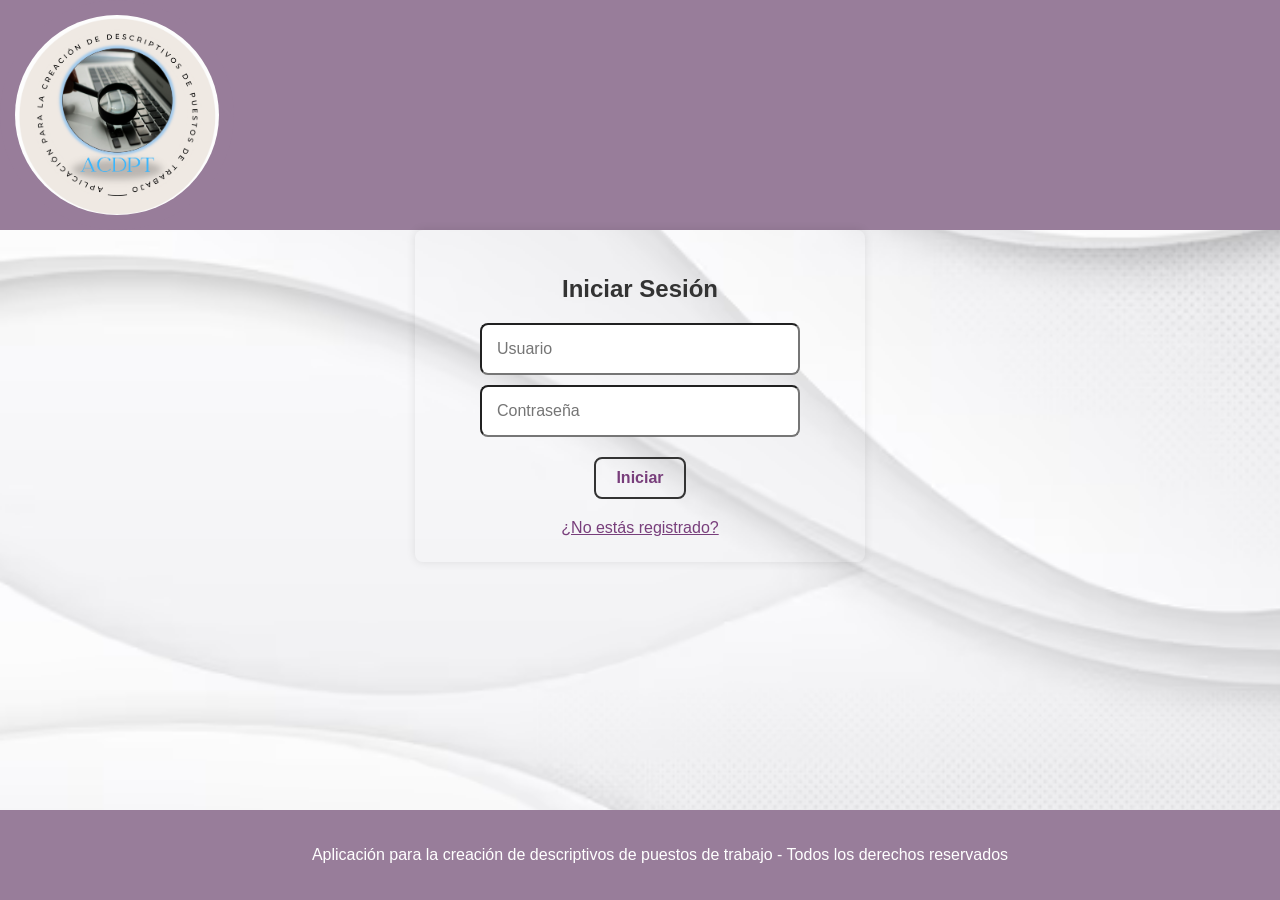
<file: index.html>
<!DOCTYPE html>
<html lang="es">
<head>
    <meta charset="UTF-8">
    <meta name="viewport" content="width=device-width, initial-scale=1.0">
    <link rel="stylesheet" href="styles.css"> <!-- Vínculo al archivo de estilos -->
    <title>Página inicial</title>
</head>
<body>
    <header class="logo">
        <img src="imagenes/logo.png" alt="Logo de descriptivos de puestos">        
    </header>
    <div class="login-registro-pagina-inicial">
        <h2>Iniciar Sesión</h2>
        <form action="auth.php" method="post">
            <input type="text" placeholder="Usuario" id="username" name="username" required>
            <input type="password" placeholder="Contraseña" id="password" name="password" required>
            <button type="submit" data-hover="true">Iniciar</button>
        </form>
        <a href="registro.html" class="final-form-pagina-inicial">¿No estás registrado?</a>
    </div>
    <footer>
        <p>Aplicación para la creación de descriptivos de puestos de trabajo - Todos los derechos reservados</p>
    </footer>
    <script src="script.js"></script> <!-- Vínculo al archivo JavaScript-->
</body>
</html>
</file>
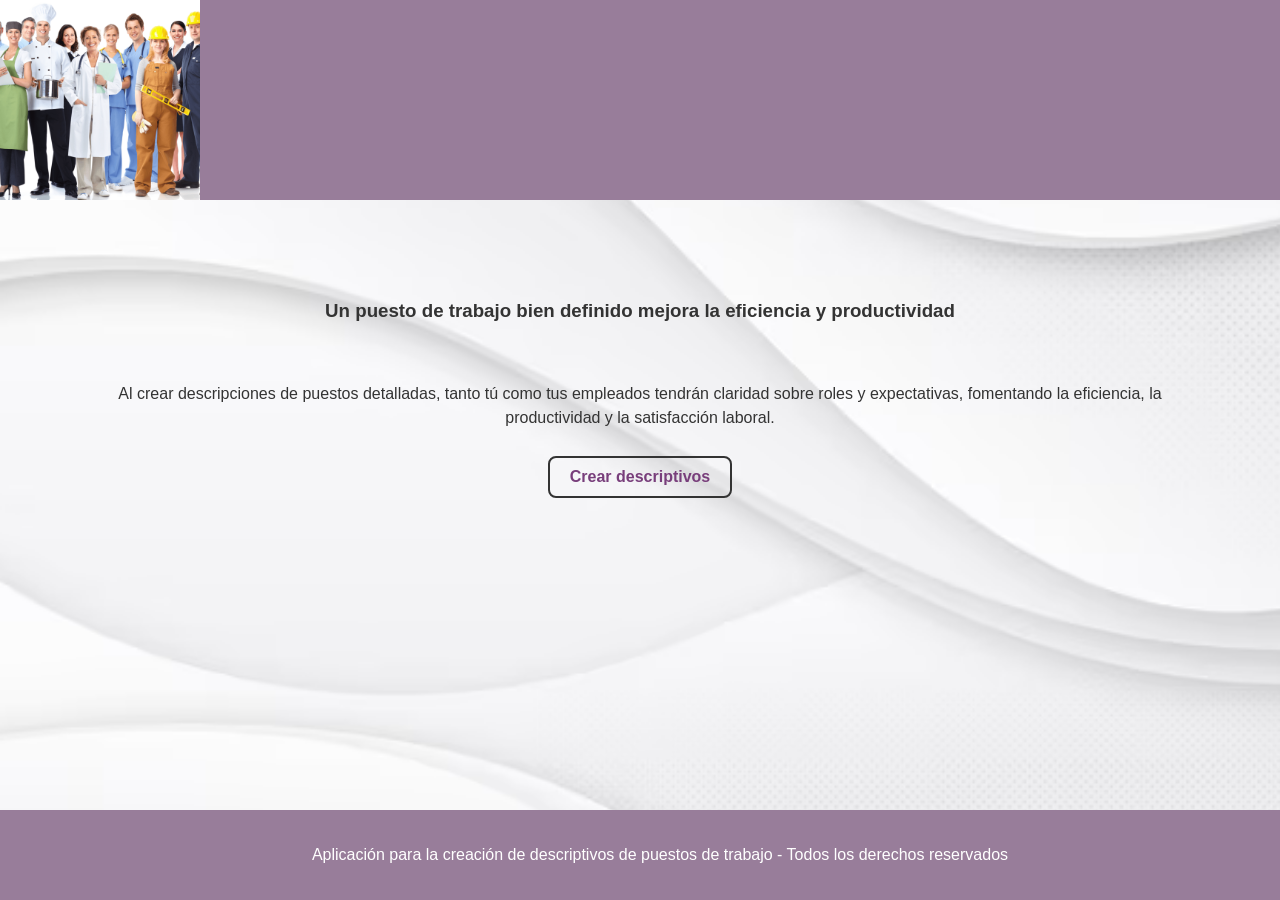
<file: presentacion.html>
<!DOCTYPE html>
<html lang="es">
<head>
    <meta charset="UTF-8">
    <meta name="viewport" content="width=device-width, initial-scale=1.0">
    <link rel="stylesheet" href="styles.css"> <!-- Vínculo al archivo de estilos -->
    <title>Presentación</title>
</head>

<body>
    <header>
        <img class="foto-profesiones" src="imagenes/profesiones.png" alt="Foto de profesiones">
    </header>

    <div class="texto-presentacion">
        <h3>Un puesto de trabajo bien definido mejora la eficiencia y productividad</h3>
        <p>Al crear descripciones de puestos detalladas, tanto tú como tus empleados tendrán claridad sobre roles y expectativas, fomentando la eficiencia, la productividad y la satisfacción laboral.</p>
        <button id="miBoton" type="submit" data-hover="true">Crear descriptivos</button>
   </div>

    <footer>
        <p>Aplicación para la creación de descriptivos de puestos de trabajo - Todos los derechos reservados</p>
    </footer>
    <script src="script.js"></script> <!-- Vínculo al archivo JavaScript-->
</body>
</html>
</file>
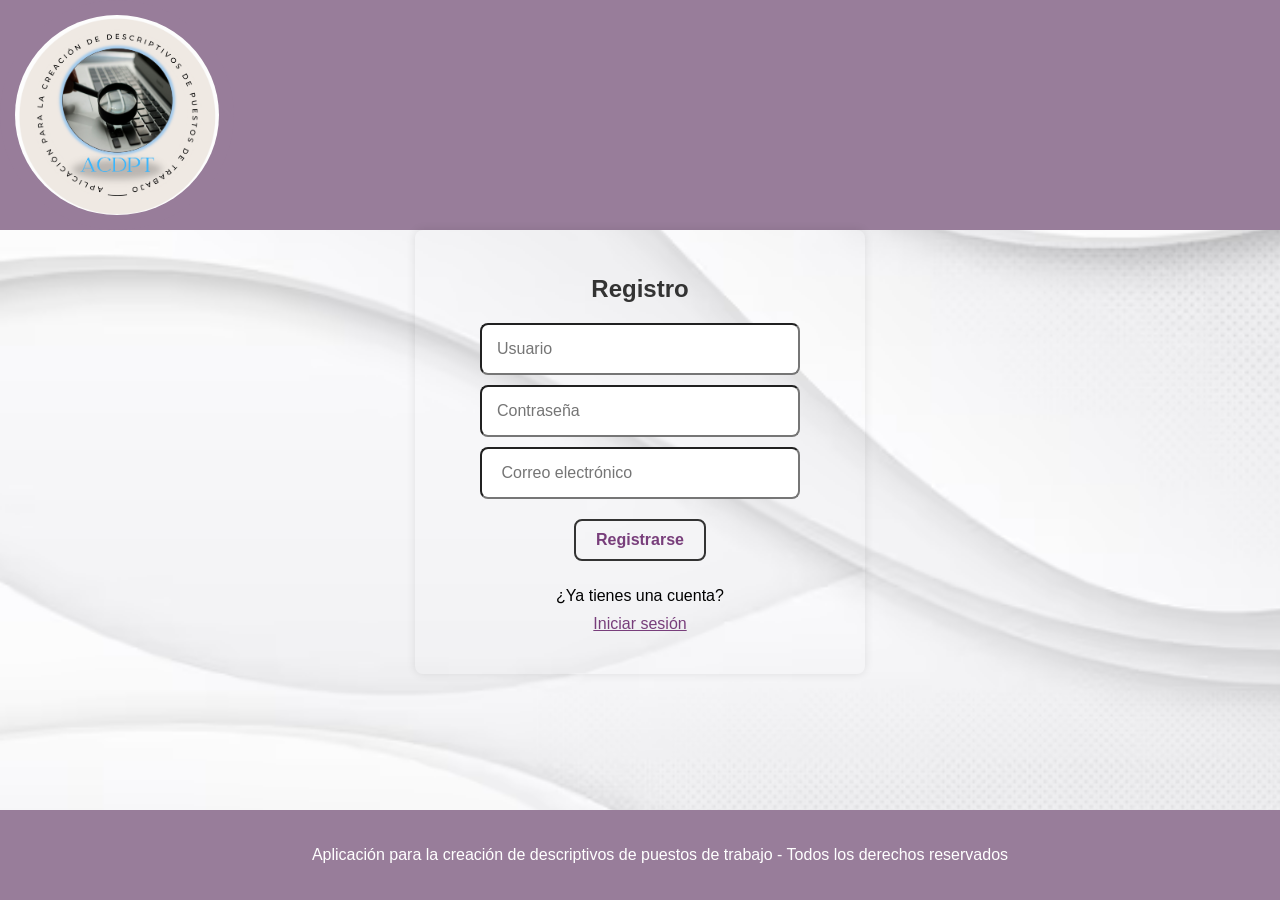
<file: registro.html>
<!DOCTYPE html>
<html lang="es">
<head>
    <meta charset="UTF-8">
    <meta name="viewport" content="width=device-width, initial-scale=1.0">
    <link rel="stylesheet" href="styles.css"> <!-- Vínculo al archivo de estilos -->
    <title>Registro</title>
</head>
<body>
    <header class="logo">
        <img src="imagenes/logo.png" alt="Logo de descriptivos de puestos">        
    </header>
    <div class="login-registro-pagina-inicial">
        <h2>Registro</h2>
               <form action="auth.php" method="post">
                <input type="hidden" name="accion" value="registro">
                <input type="text" placeholder="Usuario"  id="username" name="username" required> 
                <input type="password" placeholder="Contraseña" id="password" name="password" required>
                <input type="email" placeholder=" Correo electrónico" id="email" name="email" required>
                <button type="submit" data-hover="true">Registrarse</button>
            </form>
            <p>¿Ya tienes una cuenta?<a href="pagina.html" class="final-form-pagina-inicial">Iniciar sesión</a></p>
    </div>
    <footer>
        <p>Aplicación para la creación de descriptivos de puestos de trabajo - Todos los derechos reservados</p>
    </footer>
</body>
</html>
</file>
<file: styles.css>
/* Estilos globales */
body {
    font-family: "Oswald", sans-serif;
    margin: 0;
    padding: 0;
    background-image: url("imagenes/fondo-onda-blanca-suave_52683-55288.avif"); /* Agrega la imagen de fondo*/
    background-position: center center; /* Centra la imagen de fondo, tanto horizontal como verticalmente */
    background-repeat: no-repeat; /* Evita que la imagen se repita*/
    background-size: cover; /* La imagen cubre toda el área de fondo */
    background-attachment: fixed; /* La imagen de fondo se fija en su posición mientras de desplaza el contenido */
}

/* Estilos del encabezado */
header {
    background-color: #987D9A;
    display: flex;
    justify-content: left;
}

.logo img {
    max-height: 200px;
    max-width: fit-content;
    border-radius: 60%; /* Hace que la imagen sea redonda */
    background-color: #987D9A; /* El fondo del borde coincide con el header */
    display: block; /* Elimina el espacio en línea */
    border: 15px solid #987D9A; /* Añade un borde del mismo color que el fondo */
}

.foto-profesiones {
    max-height: 200px;
    max-width: fit-content;
    background-color: #987D9A;
    display: block;
}

/* Estilos de la sección principal */
h1, h2, h3{
    color: #333;
    text-align: center;
    margin: 20px 10px; /* margin-top: 20px; margin-bottom: 20px; margin-left: 10px; margin-right: 10px; */
}

/*Estilos para el texto de la presentación*/
.texto-presentacion {
    text-align: center; /* Centra el texto */
    padding: 80px 80px; /* Espacio alrededor del contenido */  
}
  
  .texto-presentacion h2 {
    font-size: 24px; /* Tamaño del encabezado */
    font-weight: bold; /* Encabezado en negrita */
    margin-bottom: 50px; /* Espacio entre encabezado y párrafo */
}
  
  .texto-presentacion p {
    font-size: 16px; /* Tamaño del párrafo */
    line-height: 1.5; /* Espacio entre líneas */
    color: #333; /* Color del texto */
    margin-top: 60px;  
}
  

/* Estilos para el contenedor del formulario de login/registro pagina-inicial*/
.login-registro-pagina-inicial {
    display: block; /* Asegúrate de que todos los elementos hijos sean de bloque */
    text-align: center; /* Centra horizontalmente los elementos */
    margin: 0 auto; /* Centra el formulario horizontalmente */
    width: 300px; /* Ancho máximo del contenedor */
    padding: 25px; /* Agrega espacio en todos los lados */
    gap: 20px; 
    border-radius: 8px;
    box-shadow: 0 0 10px rgba(0, 0, 0, 0.1);
}

input[type="text"],
input[type="password"],
input[type="email"] { /*Selecciona directamente todos los inputs con esas características dentro de tu documento HTML*/
    border-radius: 8px;
    padding: 15px;
    margin-bottom: 10px; /* Espacio entre los inputs y el botón */
    box-sizing: border-box; 
    width: 20em; /* Relativa al tamaño de la fuente y se adapta mejor a diferentes tamaños de pantalla */
    font-family: "Oswald", sans-serif;
    font-size: 1rem;
}

button[type="submit"] {  /* Selecciona directamente todos los botones de tipo "submit" dentro de tu documento HTML*/
    background-color: transparent;
    border: 2px solid #333;
    padding: 10px 20px;
    border-radius: 8px;
    cursor: pointer;
    color: #783e7b;
    font-family: "Oswald", sans-serif;
    font-size: 1rem;
    font-weight: bold;
    margin: 10px 0; /* Espacio entre los botones */
}

button[type="submit"][data-hover="true"]:hover {
    background-color: #dcd2dd;
}

.final-form-pagina-inicial {
    display: block;
    text-align: center;
    margin-top: 10px; /* Espacio entre el botón submit y el enlace */
    color: #783e7b;
    text-decoration: underline;
}

/* Estilos del pie de página */
footer {
    background-color: #987D9A;
    color: white;
    text-align: center;
    padding: 20px;
    position: fixed;
    width: 100%;
    bottom: 0;
    box-shadow: 0 -2px 4px rgba (0, 0, 0, 1);    
}

/* Estilos para pantallas grandes (computadoras) */
@media (min-width: 768px) {
    .login-registro-pagina-inicial {
      width: 400px; /* Ancho para pantallas grandes */
    }
  }
</file>
